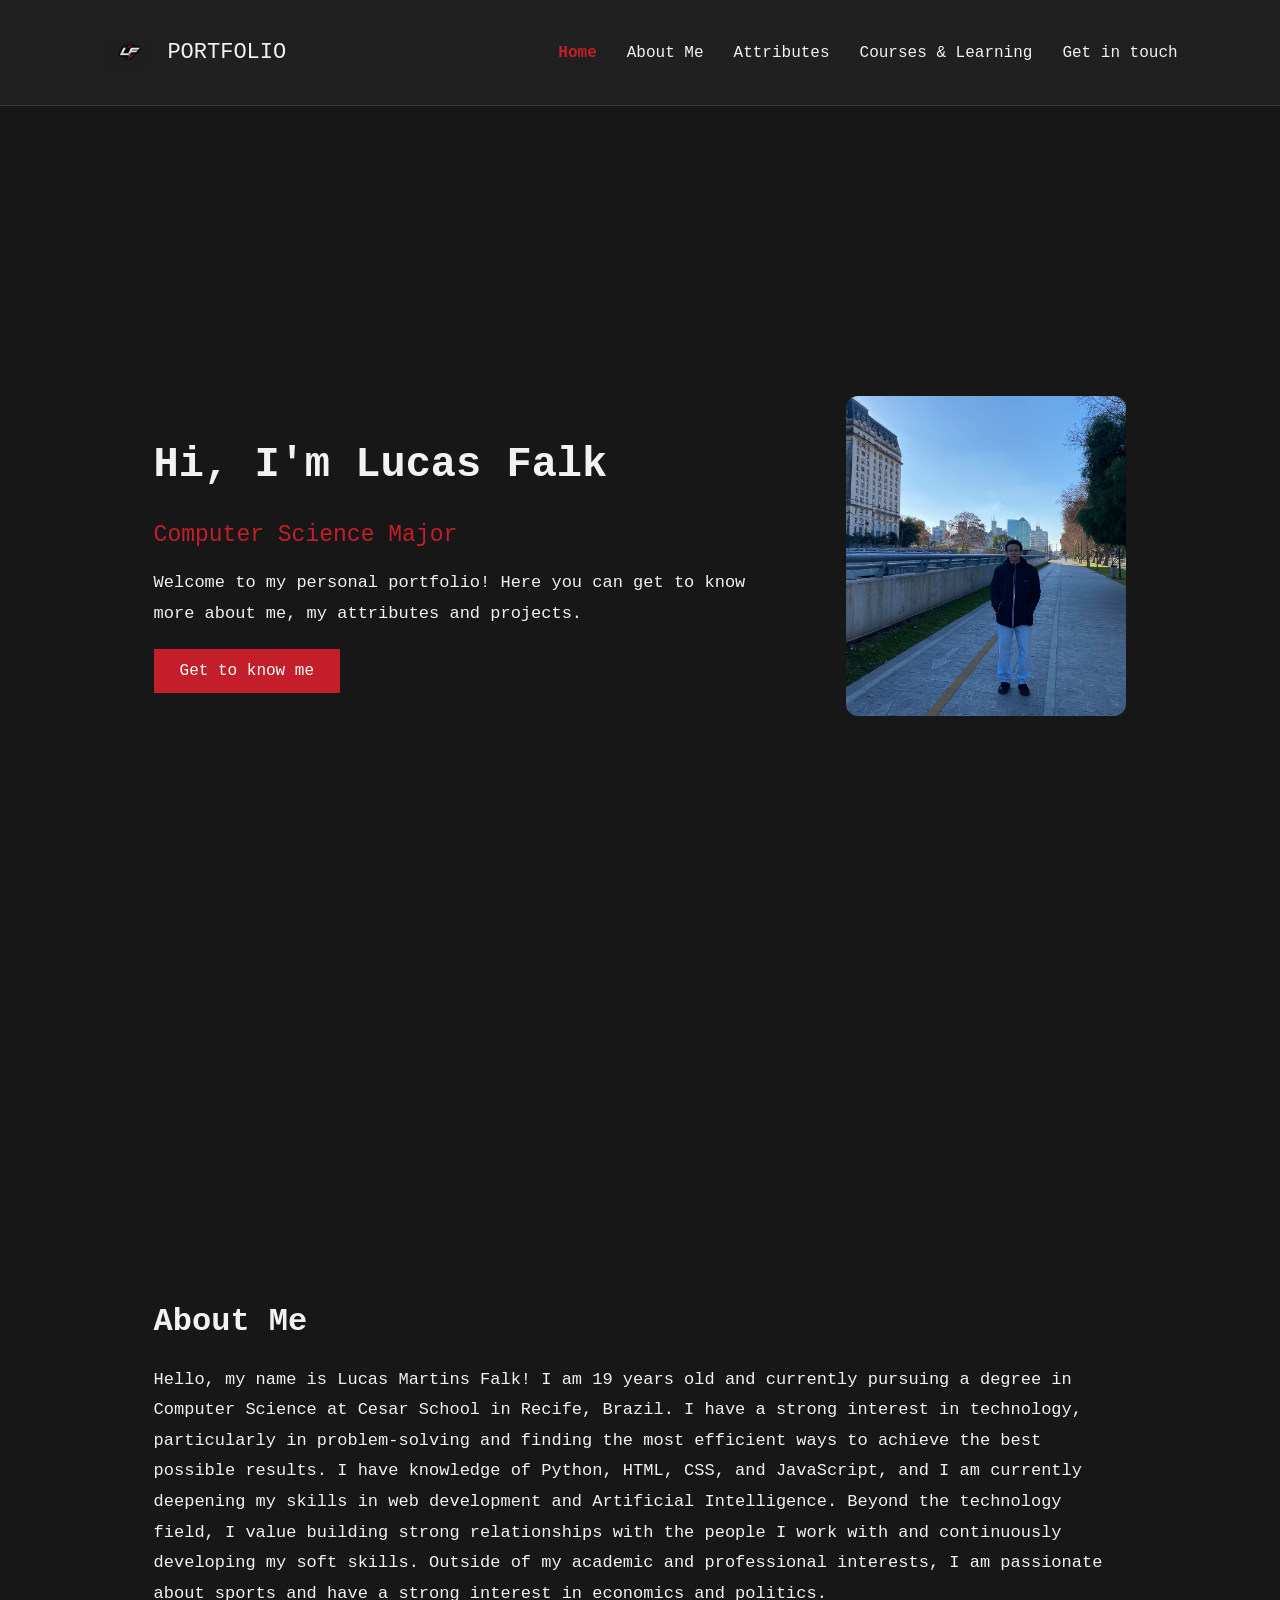
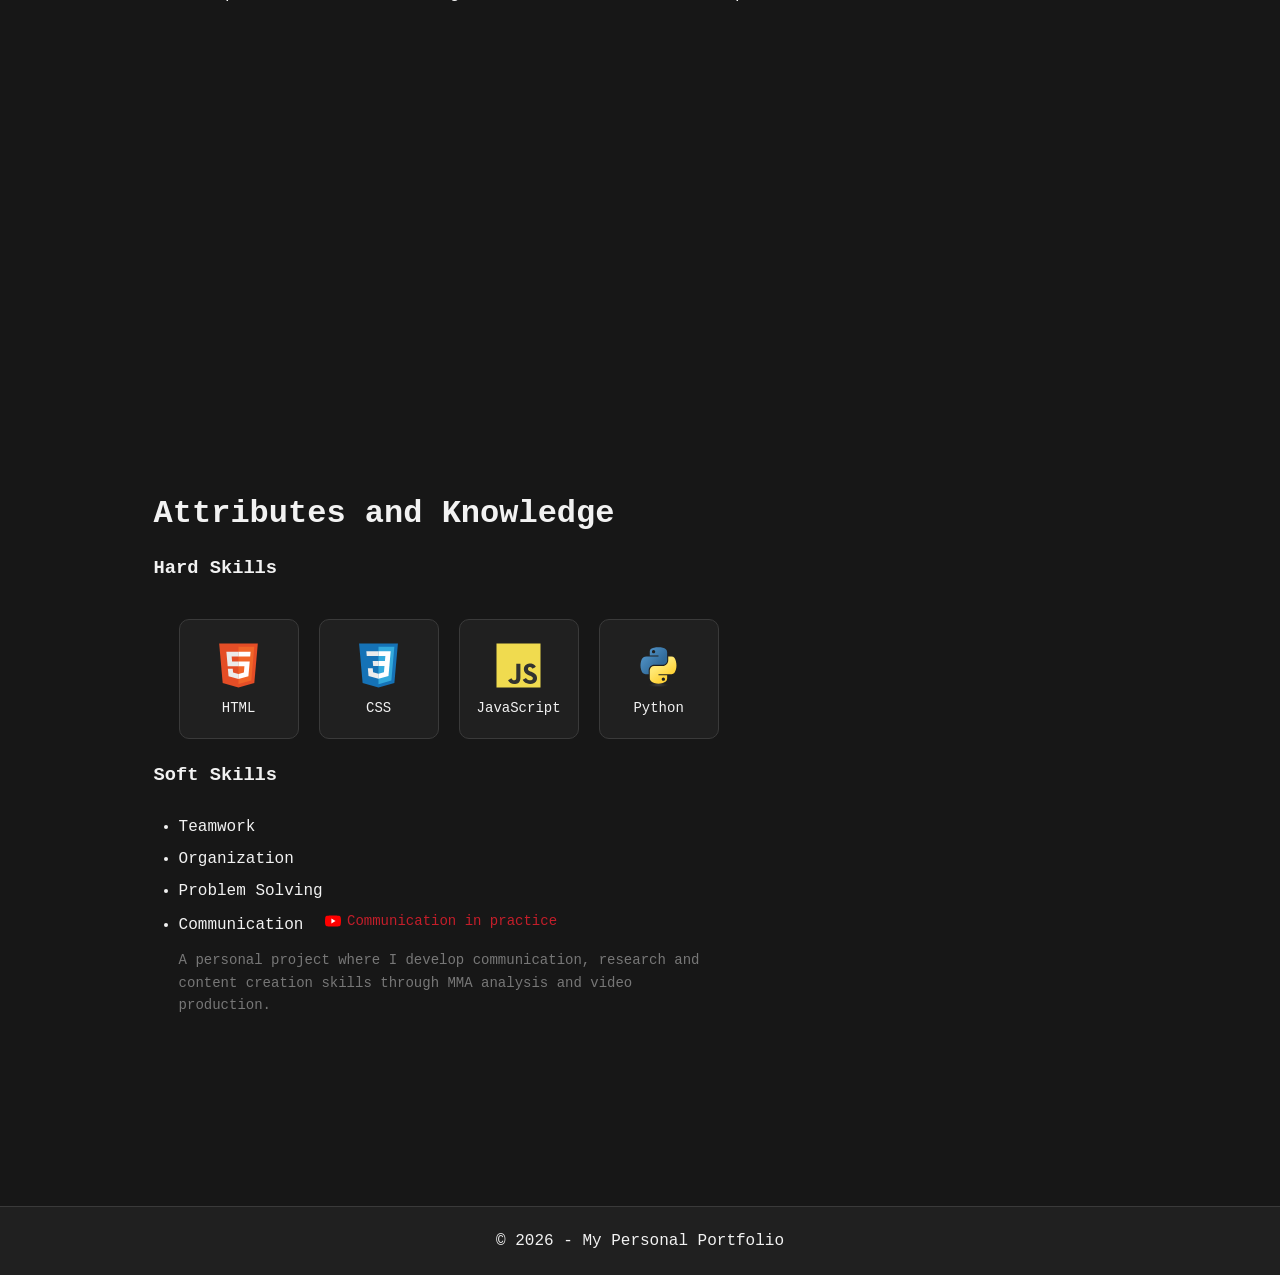
<file: index.html>
<!DOCTYPE html>
<html lang="en">
<head>
    <meta charset="UTF-8">
    <meta name="viewport" content="width=device-width, initial-scale=1.0">
    <title>My Portfolio | Lucas Falk</title>
    <link rel="stylesheet" href="style.css">
</head>
<body>

    <!-- HEADER -->
    <header>
        <nav class="navbar">
            
            <div class="logo">
                <img  id="LF" src="images/logo_portfolio.png" alt="LF logo">
                <span> PORTFOLIO</span>
            </div>

            <ul class="menu">
                <li><a href="#home" class="active">Home</a></li>
                <li><a href="#about">About Me</a></li>
                <li><a href="#skills">Attributes</a></li>
                <li><a href="learning.html">Courses & Learning</a></li>
                <li><a href="contacts.html">Get in touch</a></li>
            </ul>
        </nav>
    </header>

    <main>

        <!-- HOME -->
        <section id="home" class="section home" aria-labelledby="home-title">

            <h1 id="home-title">Hi, I'm Lucas Falk</h1>

            <article class="home-text">

                <h2 class="home-subtitle">Computer Science Major</h2>

                <p>
                    Welcome to my personal portfolio!
                    Here you can get to know more about me,
                    my attributes and projects.
                </p>

                <a href="#about" class="button">Get to know me</a>

            </article>

            <figure class="home-image">
                <img src="images/minha-foto.jpg" alt="Lucas Falk" class="profile-photo">
            </figure>

        </section>

        <!-- ABOUT ME -->
        <section id="about" class="section">

            <h2>About Me</h2>

            <p>
                Hello, my name is Lucas Martins Falk! I am 19 years old and currently pursuing a degree in Computer Science at Cesar School in Recife, Brazil.

                I have a strong interest in technology, particularly in problem-solving and finding the most efficient ways to achieve the best possible results. I have knowledge of Python, HTML, CSS, and JavaScript, and I am currently deepening my skills in web development and Artificial Intelligence.

                Beyond the technology field, I value building strong relationships with the people I work with and continuously developing my soft skills. Outside of my academic and professional interests, I am passionate about sports and have a strong interest in economics and politics.
            </p>

        </section>

        <!-- ATTRIBUTES AND KNOWLEDGE -->
        <section id="skills" class="section">

            <h2>Attributes and Knowledge</h2>

            <h3>Hard Skills</h3>

            <ul class="hard-skills">
                <li>
                    <img src="images/html.svg" alt="HTML5">
                    <p>HTML</p>
                </li>

                <li>
                    <img src="images/css.svg" alt="CSS3">
                    <p>CSS</p>
                </li>

                <li>
                    <img src="images/javascript.svg" alt="JavaScript">
                    <p>JavaScript</p>
                </li>

                <li>
                    <img src="images/python.svg" alt="Python">
                    <p>Python</p>
                </li>
            </ul>

            <h3>Soft Skills</h3>

            <ul>
                <li>Teamwork</li>
                <li>Organization</li>
                <li>Problem Solving</li>
                <li>
                    Communication
                    <a href="https://www.youtube.com/@FalkMMA"
                        target="_blank"
                        rel="noopener noreferrer"
                        class="communication-link">
                        <img src="images/youtube-icon.svg" alt="Youtube"
                            alt="YouTube"
                            width="16"
                            height="16">
                        Communication in practice
                    </a>
                        <p class="communication-description">
                            A personal project where I develop communication,
                            research and content creation skills through MMA
                            analysis and video production.
                        </p>
                </li>
            </ul>

        </section>

    </main>

    <!-- FOOTER -->
    <footer>
        <p>© <span id="year"></span> - My Personal Portfolio</p>
    </footer>

    <script src="script.js"></script>

</body>
</html>
</file>
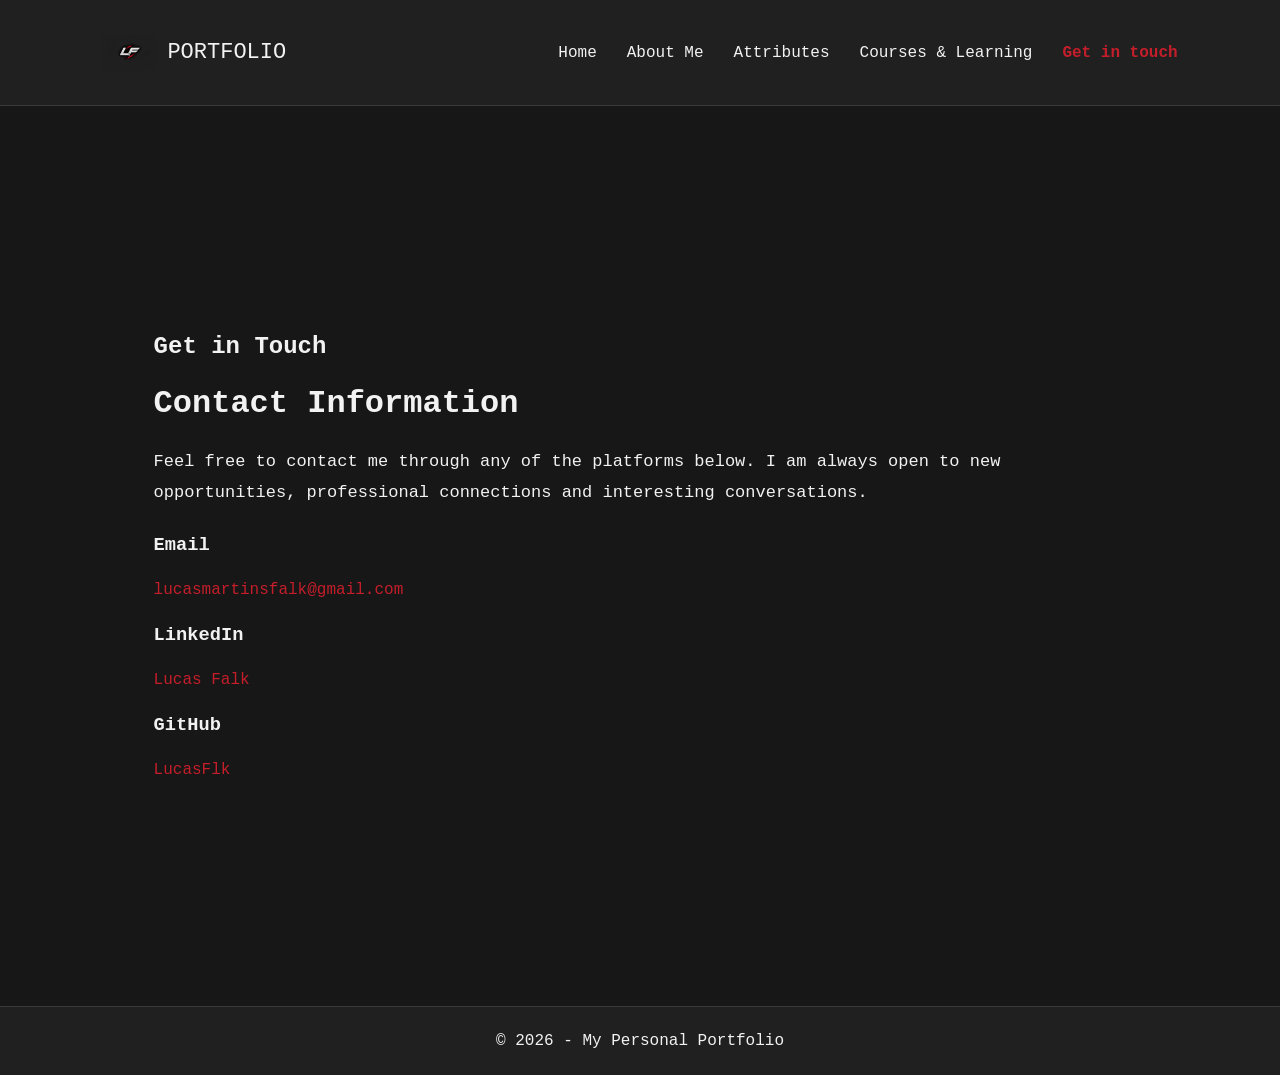
<file: contacts.html>
<!DOCTYPE html>
<html lang="en">
<head>
    <meta charset="UTF-8">
    <meta name="viewport" content="width=device-width, initial-scale=1.0">
    <title>Contacts | Lucas Falk</title>
    <link rel="stylesheet" href="style.css">
</head>
<body>

    <!-- HEADER -->
    <header>
        <nav class="navbar">
            <div class="logo">
                <img id="LF" src="images/logo_portfolio.png" alt="LF logo">
                <span> PORTFOLIO</span>
            </div>

            <ul class="menu">
                <li><a href="index.html">Home</a></li>
                <li><a href="index.html#about">About Me</a></li>
                <li><a href="index.html#skills">Attributes</a></li>
                <li><a href="learning.html">Courses & Learning</a></li>
                <li><a href="contacts.html" class="active">Get in touch</a></li>
            </ul>
        </nav>
    </header>

    <main>

        <!-- CONTACT -->
        <section id="contact" class="section">

            <h1>Get in Touch</h1>

            <h2>Contact Information</h2>

            <p>
                Feel free to contact me through any of the platforms below.
                I am always open to new opportunities, professional connections
                and interesting conversations.
            </p>

            <h3>Email</h3>

            <a href="mailto:lucasmartinsfalk@gmail.com">
                lucasmartinsfalk@gmail.com
            </a>

            <h3>LinkedIn</h3>

            <a href="https://www.linkedin.com/in/lucas-falk-dev/"
                target="_blank"
                rel="noopener noreferrer">
                Lucas Falk
            </a>

            <h3>GitHub</h3>

            <a href="https://github.com/LucasFlk"
                target="_blank"
                rel="noopener noreferrer">
                LucasFlk
            </a>

        </section>

    </main>

    <!-- FOOTER -->
    <footer>
        <p>© <span id="year"></span> - My Personal Portfolio</p>
    </footer>

    <script src="script.js"></script>

</body>
</html>
</file>
<file: style.css>
/* COLOR PALETTE */

:root {
    --color-black: #171717;
    --color-graphite: #202020;
    --color-red: #C41E2A;
    --color-white: #F2F2F2;
    --color-gray: #777777;
    --color-border: #3A3A3A;
}

/* GENERAL SETTINGS */

* {
    margin: 0;
    padding: 0;
    box-sizing: border-box;
}

html {
    scroll-behavior: smooth;
}

body {
    font-family: 'Courier New', Courier, monospace;
    background-color: var(--color-black);
    color: var(--color-white);
}

/* HEADER */

header {
    background-color: var(--color-graphite);
    padding: 25px 8%;
    border-bottom: 1px solid var(--color-border);
}

.navbar {
    display: flex;
    justify-content: space-between;
    align-items: center;
}

.logo {
    display: flex;
    align-items: center;
    gap: 10px;
    font-size: 22px;
    color: var(--color-white);
}

.logo img {
    width: 55px;
    height: 55px;
    object-fit: contain;
    flex-shrink: 0;
}

.menu {
    display: flex;
    list-style: none;
    gap: 30px;
}

.menu a {
    text-decoration: none;
    color: var(--color-white);
    transition: 0.3s;
}

.menu a:hover {
    color: var(--color-red);
}

/* ACTIVE LINK */

.menu a.active {
    color: var(--color-red);
    font-weight: bold;
}

/* SECTIONS */

.section {
    min-height: 100vh;
    padding: 100px 12%;

    display: flex;
    flex-direction: column;
    justify-content: center;
    gap: 25px;
}

.section h2 {
    font-size: 32px;
}

.section p {
    font-size: 17px;
    line-height: 1.8;
}

/* HOME */

.home {
    background-color: var(--color-black);
    display: grid;
    grid-template-columns: minmax(0, 1fr) 280px;
    grid-template-areas:
        "title image"
        "text image";
    align-items: center;
    align-content: center;
    column-gap: 80px;
    row-gap: 10px;
}

.home > h1 {
    grid-area: title;
    align-self: end;
    margin: 0;
}

.home-text {
    grid-area: text;
    display: flex;
    flex-direction: column;
    align-items: flex-start;
    gap: 20px;
    min-width: 0;
    margin: 0;
}

.home-image {
    grid-area: image;
    width: 280px;
    height: 320px;
    margin: 0;
    overflow: hidden;
    border-radius: 12px;
}

.profile-photo {
    display: block;
    width: 100%;
    height: 100%;
    object-fit: cover;
    object-position: center;
}

.home h1 {
    font-size: 42px;
    color: var(--color-white);
}

.home h2 {
    font-size: 23px;
    font-weight: normal;
    color: var(--color-red);
}

.home p {
    color: var(--color-white);
}

/* HOME TEXT */

.home-text hgroup {
    display: flex;
    flex-direction: column;
    gap: 10px;
}

.home-subtitle {
    font-size: 20px;
}

/* BUTTON */

.button {
    display: inline-block;
    width: fit-content;
    padding: 12px 25px;

    background-color: var(--color-red);
    color: #FFFFFF;

    text-decoration: none;
    border: 1px solid var(--color-red);
    transition: 0.3s;
}

.button:hover {
    background-color: var(--color-white);
    border-color: var(--color-white);
    color: var(--color-black);
}

/* LISTS */

.section ul {
    padding-left: 25px;
    line-height: 2;
}

.hard-skills {
    display: flex;
    flex-wrap: wrap;
    gap: 20px;
    padding-left: 0;
    list-style: none;
    margin-top: 15px;
}

.hard-skills li {
    width: 120px;
    min-height: 120px;
    padding: 20px;

    display: flex;
    flex-direction: column;
    align-items: center;
    justify-content: center;
    gap: 12px;

    background-color: var(--color-graphite);
    border: 1px solid var(--color-border);
    border-radius: 10px;

    transition: 0.3s;
}

.hard-skills li img {
    width: 45px;
    height: 45px;
    object-fit: contain;
}

.hard-skills li p {
    font-size: 14px;
    line-height: 1.2;
    color: var(--color-white);
}

.hard-skills li:hover {
    transform: translateY(-5px);
    border-color: var(--color-red);
}

/* CONTACT */

#contact a {
    color: var(--color-red);
    text-decoration: none;
}

#contact a:hover {
    text-decoration: underline;
}

/* FOOTER */

footer {
    text-align: center;
    padding: 25px;
    background-color: var(--color-graphite);
    color: var(--color-white);
    border-top: 1px solid var(--color-border);
}

/* RESPONSIVENESS */

@media (max-width: 700px) {

    .navbar {
        flex-direction: column;
        gap: 20px;
    }

    .menu {
        flex-wrap: wrap;
        justify-content: center;
        gap: 15px;
    }

    .section {
        padding: 80px 8%;
    }

    .home {
        grid-template-columns: 1fr;
        text-align: center;
        gap: 40px;
    }

    .home-text {
        align-items: center;
    }

    .home-image {
        width: 200px;
        height: 230px;
        margin: auto;
    }

    .home .button {
        margin: auto;
    }

    .hard-skills {
        justify-content: center;
    }

    .home > h1 {
        margin: 0;
    }
}

/* COURSES AND CERTIFICATES */

.course-card {
    display: flex;
    align-items: center;
    justify-content: space-between;
    gap: 40px;

    padding: 25px;
    background-color: var(--color-graphite);
    border: 1px solid var(--color-border);
    border-radius: 10px;
}

.course-info {
    flex: 1;
    display: flex;
    flex-direction: column;
    gap: 15px;
}

.course-info h4 {
    font-size: 20px;
    color: var(--color-white);
}

.certificate {
    display: block;
    width: 280px;
    height: auto;

    border: 1px solid var(--color-border);
    border-radius: 5px;

    transition: 0.3s;
}

.certificate:hover {
    transform: scale(1.03);
}

/* STUDY LINKS */

.study-links {
    display: flex;
    flex-direction: column;
    gap: 12px;
}

.study-links a {
    display: flex;
    align-items: center;
    gap: 10px;

    color: var(--color-white);
    text-decoration: none;
    transition: 0.3s;
}

.study-links a:hover {
    color: var(--color-red);
    text-decoration: underline;
}

/* COURSES RESPONSIVENESS */

@media (max-width: 700px) {

    .course-card {
        flex-direction: column;
        align-items: flex-start;
        gap: 25px;
    }

    .certificate {
        width: 100%;
        max-width: 350px;
        margin: auto;
    }
}

/* YOUTUBE ICON IN STUDY LINKS */

.youtube-icon {
    flex-shrink: 0;
    transition: 0.3s;
}

.study-links a:hover .youtube-icon {
    transform: scale(1.1);
}


/* COMMUNICATION YOUTUBE LINK */

.communication-link {
    display: inline-flex;
    align-items: center;
    gap: 6px;
    margin-left: 12px;

    color: #C41E2A;
    font-size: 14px;
    text-decoration: none;
    transition: 0.3s;
}

.communication-link img {
    width: 16px;
    height: 16px;
    object-fit: contain;
}

.communication-link:hover {
    color: #F2F2F2;
    text-decoration: underline;
}
.communication-description {
    font-size: 14px !important;
    color: var(--color-gray);
    line-height: 1.6 !important;
    margin-top: 8px;
    max-width: 550px;
}


/* CONTACT ICONS */

.contact-item {
    display: flex;
    flex-direction: column;
    gap: 10px;
}

.contact-item h3 {
    color: var(--color-white);
}

.contact-link {
    display: inline-flex;
    align-items: center;
    gap: 12px;

    width: fit-content;
    color: var(--color-red);
    text-decoration: none;
    transition: 0.3s;
}

.contact-icon {
    width: 24px;
    height: 24px;
    object-fit: contain;
    transition: 0.3s;
}

.contact-link:hover {
    color: var(--color-white);
}

.contact-link:hover .contact-icon {
    transform: scale(1.15);
}

/* CERTIFICATE LIGHTBOX */

.certificate {
    cursor: pointer;
}

#certificate-lightbox {
    display: none;
    position: fixed;
    z-index: 1000;
    inset: 0;
    background-color: rgba(0, 0, 0, 0.9);
    justify-content: center;
    align-items: center;
    padding: 30px;
}

#expanded-certificate {
    max-width: 90%;
    max-height: 85vh;
    object-fit: contain;
    border-radius: 5px;
}

.lightbox-close {
    position: absolute;
    top: 20px;
    right: 35px;
    color: white;
    font-size: 40px;
    cursor: pointer;
}
</file>
